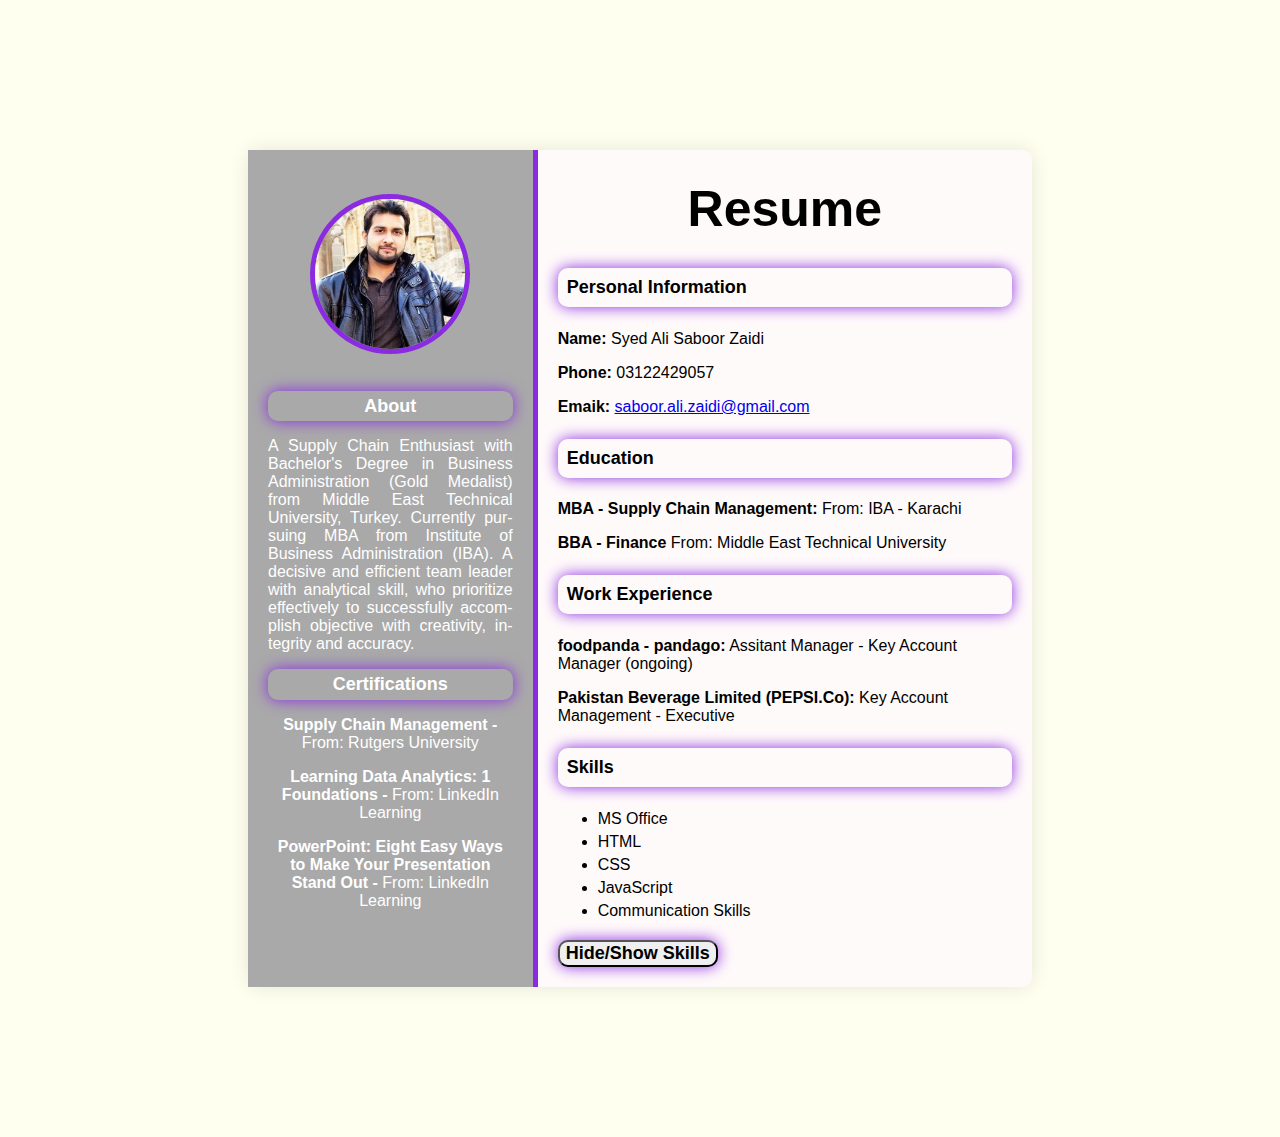
<file: Milestone 1/index.html>
<!DOCTYPE html>
<html lang="en">
  <head>
    <meta charset="UTF-8" />
    <meta name="viewport" content="width=device-width, initial-scale=1.0" />
    <title>Resume Builder</title>
    <link rel="stylesheet" href="style.css" />
  </head>
  <body>
    <div class="resume-container">
      <!-- Left Section -->
      <div class="left-section">
        <img src="profile.jpg" alt="Profile Picture" class="profile-picture" />
        <section id="about">
          <h3 style="color: white">About</h3>
          <p style="text-align: justify; hyphens: auto">
            A Supply Chain Enthusiast with Bachelor's Degree in Business Administration (Gold Medalist) from Middle East Technical University, Turkey. Currently pursuing MBA from Institute of Business Administration (IBA). A decisive and efficient team leader with analytical skill, who prioritize effectively to successfully accomplish objective with creativity, integrity and accuracy. 
          </p>
        </section> 

        <section id="certifications">
          <h3 style="color: white">Certifications</h3>
          <p><b>Supply Chain Management - </b> From: Rutgers University</p>
          <p>
            <b>Learning Data Analytics: 1 Foundations - </b> From: LinkedIn
            Learning
          </p>
          <p>
            <b
              >PowerPoint: Eight Easy Ways to Make Your Presentation Stand Out -
            </b>
            From: LinkedIn Learning
          </p>
        </section>
      </div>
      <!-- Right Section -->
      <div class="right-section">
        <h1>Resume</h1>
        <section id="personal-info">
          <h3>Personal Information</h3>
          <p><b>Name:</b> Syed Ali Saboor Zaidi</p>
          <p><b>Phone:</b> 03122429057</p>
          <p>
            <b>Emaik:</b>
            <a href="mailto:saboor.ali.zaidi@gmail.com"
              >saboor.ali.zaidi@gmail.com</a
            >
          </p>
        </section>
        <section id="education">
          <h3>Education</h3>
          <p><b>MBA - Supply Chain Management:</b> From: IBA - Karachi</p>
          <p><b>BBA - Finance </b> From: Middle East Technical University</p>
        </section>
        <section id="work-exp">
            <h3>Work Experience</h3>
            <p>
              <b>foodpanda - pandago:</b> Assitant Manager - Key Account Manager
              (ongoing)
            </p>
            <p>
              <b>Pakistan Beverage Limited (PEPSI.Co): </b> Key Account Management
              - Executive
            </p>
          </section>
        <section id="skills">
          <h3>Skills</h3>
          <ul>
            <li>MS Office</li>
            <li>HTML</li>
            <li>CSS</li>
            <li>JavaScript</li>
            <li>Communication Skills</li>
          </ul>
        </section>
       
        <!-- Button -->
        <button id="toggle-skills"><b>Hide/Show Skills</b></button>
      </div>
    </div>
    <script src="script.js"></script>
  </body>
</html>
</file>
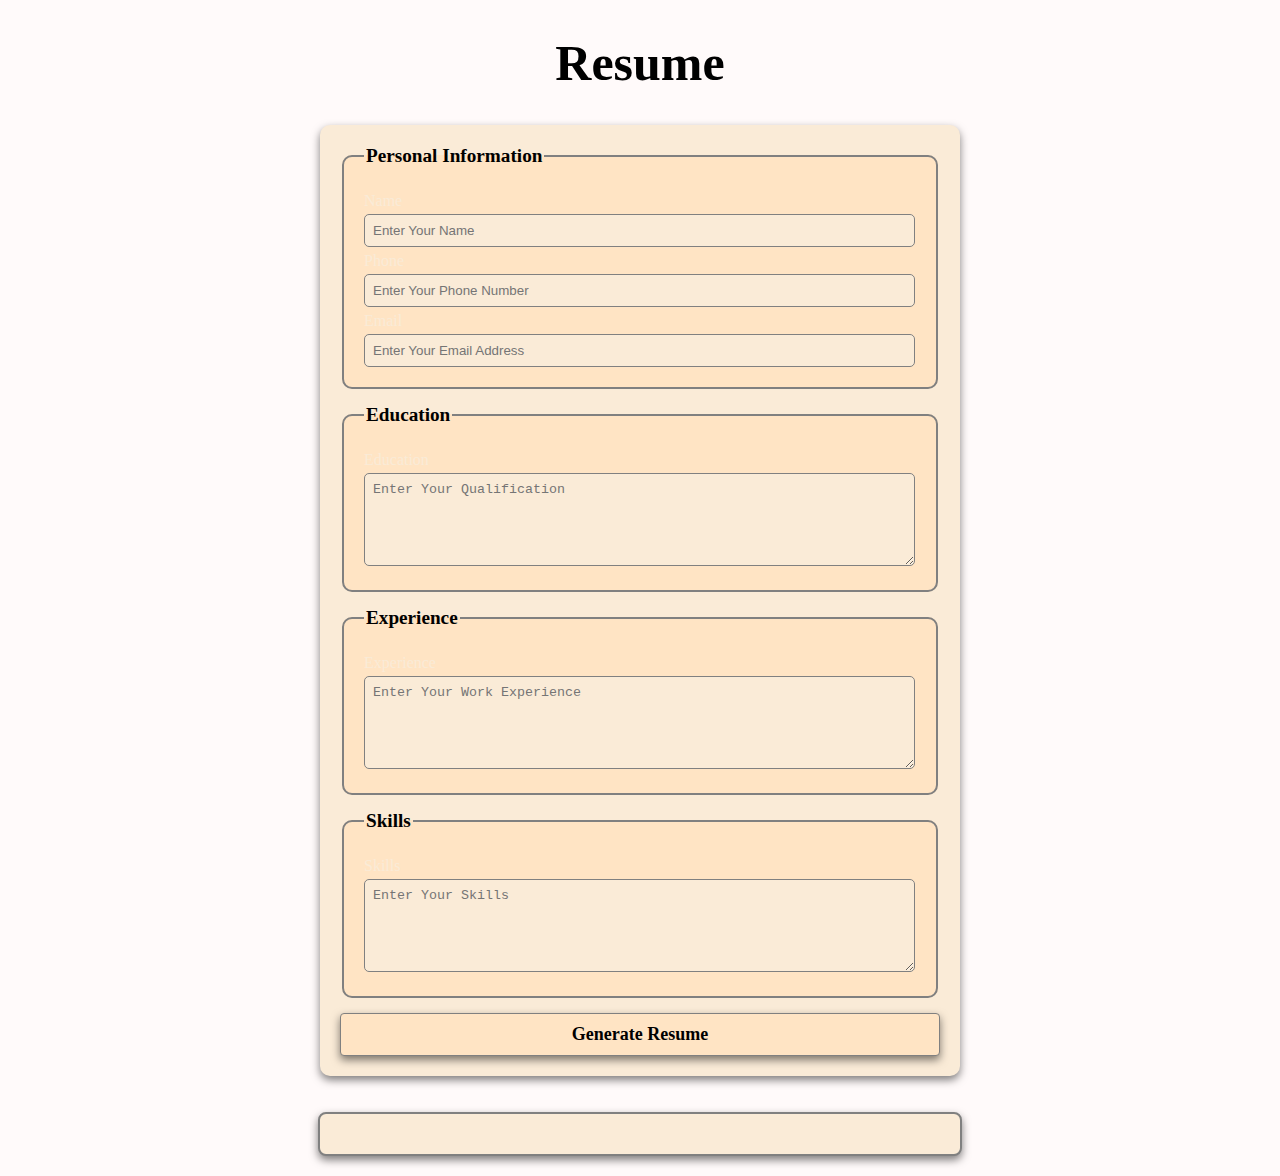
<file: Milestone 3/index.html>
<!DOCTYPE html>
<html lang="en">
  <head>
    <meta charset="UTF-8" />
    <meta name="viewport" content="width=device-width, initial-scale=1.0" />
    <title>Dynamic Resume Builder</title>
    <link rel="stylesheet" href="style.css" />
  </head>
  <body>
    <h1>Resume</h1>
    <form id="r-form">
      <fieldset>
        <legend>Personal Information</legend>
        <label for="name">Name</label>
        <input type="text" id="name" placeholder="Enter Your Name" required />
        <label for="phone">Phone</label>
        <input
          type="tel"
          id="phone"
          placeholder="Enter Your Phone Number"
          required
        />
        <label for="email">Email</label>
        <input
          type="email"
          id="email"
          placeholder="Enter Your Email Address"
          required
        />
      </fieldset>
      <fieldset>
        <legend>Education</legend>
        <label for="education">Education</label>
        <textarea
          id="education"
          placeholder="Enter Your Qualification"
          rows="5"
        ></textarea>
      </fieldset>
      <fieldset>
        <legend>Experience</legend>
        <label for="experience">Experience</label>
        <textarea
          id="experience"
          placeholder="Enter Your Work Experience"
          rows="5"
        ></textarea>
      </fieldset>
      <fieldset>
        <legend>Skills</legend>
        <label for="skiils">Skills</label>
        <textarea
          id="skills"
          placeholder="Enter Your Skills"
          rows="5"
        ></textarea>
      </fieldset>
      <button type="submit"><b>Generate Resume</b></button>
    </form>
    <br />
    <br />
    <div id="resume-display"></div>
    <script src="script.js"></script>
  </body>
</html>
</file>
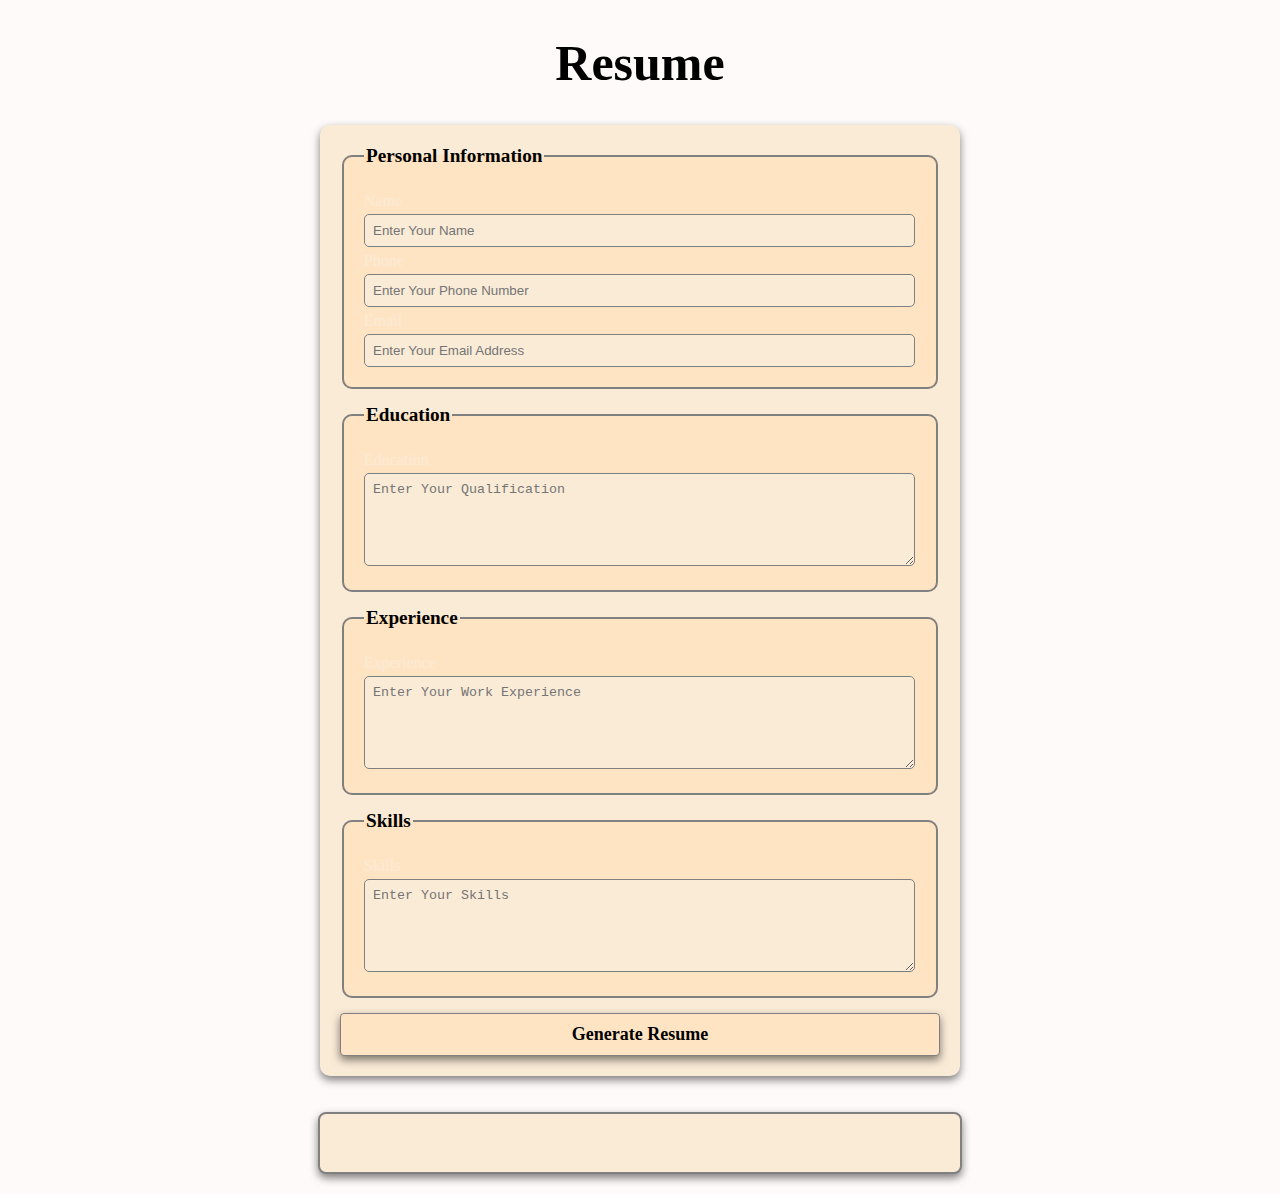
<file: Milestone 4/index.html>
<!DOCTYPE html>
<html lang="en">
  <head>
    <meta charset="UTF-8" />
    <meta name="viewport" content="width=device-width, initial-scale=1.0" />
    <title>Editable Resume Builder</title>
    <link rel="stylesheet" href="style.css" />
  </head>
  <body>
    <h1>Resume</h1>
    <form id="r-form">
      <fieldset>
        <legend>Personal Information</legend>
        <label for="name">Name</label>
        <input type="text" id="name" placeholder="Enter Your Name" required />
        <label for="phone">Phone</label>
        <input
          type="tel"
          id="phone"
          placeholder="Enter Your Phone Number"
          required
        />
        <label for="email">Email</label>
        <input
          type="email"
          id="email"
          placeholder="Enter Your Email Address"
          required
        />
      </fieldset>
      <fieldset>
        <legend>Education</legend>
        <label for="education">Education</label>
        <textarea
          id="education"
          placeholder="Enter Your Qualification"
          rows="5"
        ></textarea>
      </fieldset>
      <fieldset>
        <legend>Experience</legend>
        <label for="experience">Experience</label>
        <textarea
          id="experience"
          placeholder="Enter Your Work Experience"
          rows="5"
        ></textarea>
      </fieldset>
      <fieldset>
        <legend>Skills</legend>
        <label for="skiils">Skills</label>
        <textarea
          id="skills"
          placeholder="Enter Your Skills"
          rows="5"
        ></textarea>
      </fieldset>
      <button type="submit"><b>Generate Resume</b></button>
    </form>
    <br />
    <br />
    <div id="resume-display" contenteditable="true"></div>
    <script src="script.js"></script>
  </body>
</html>
</file>
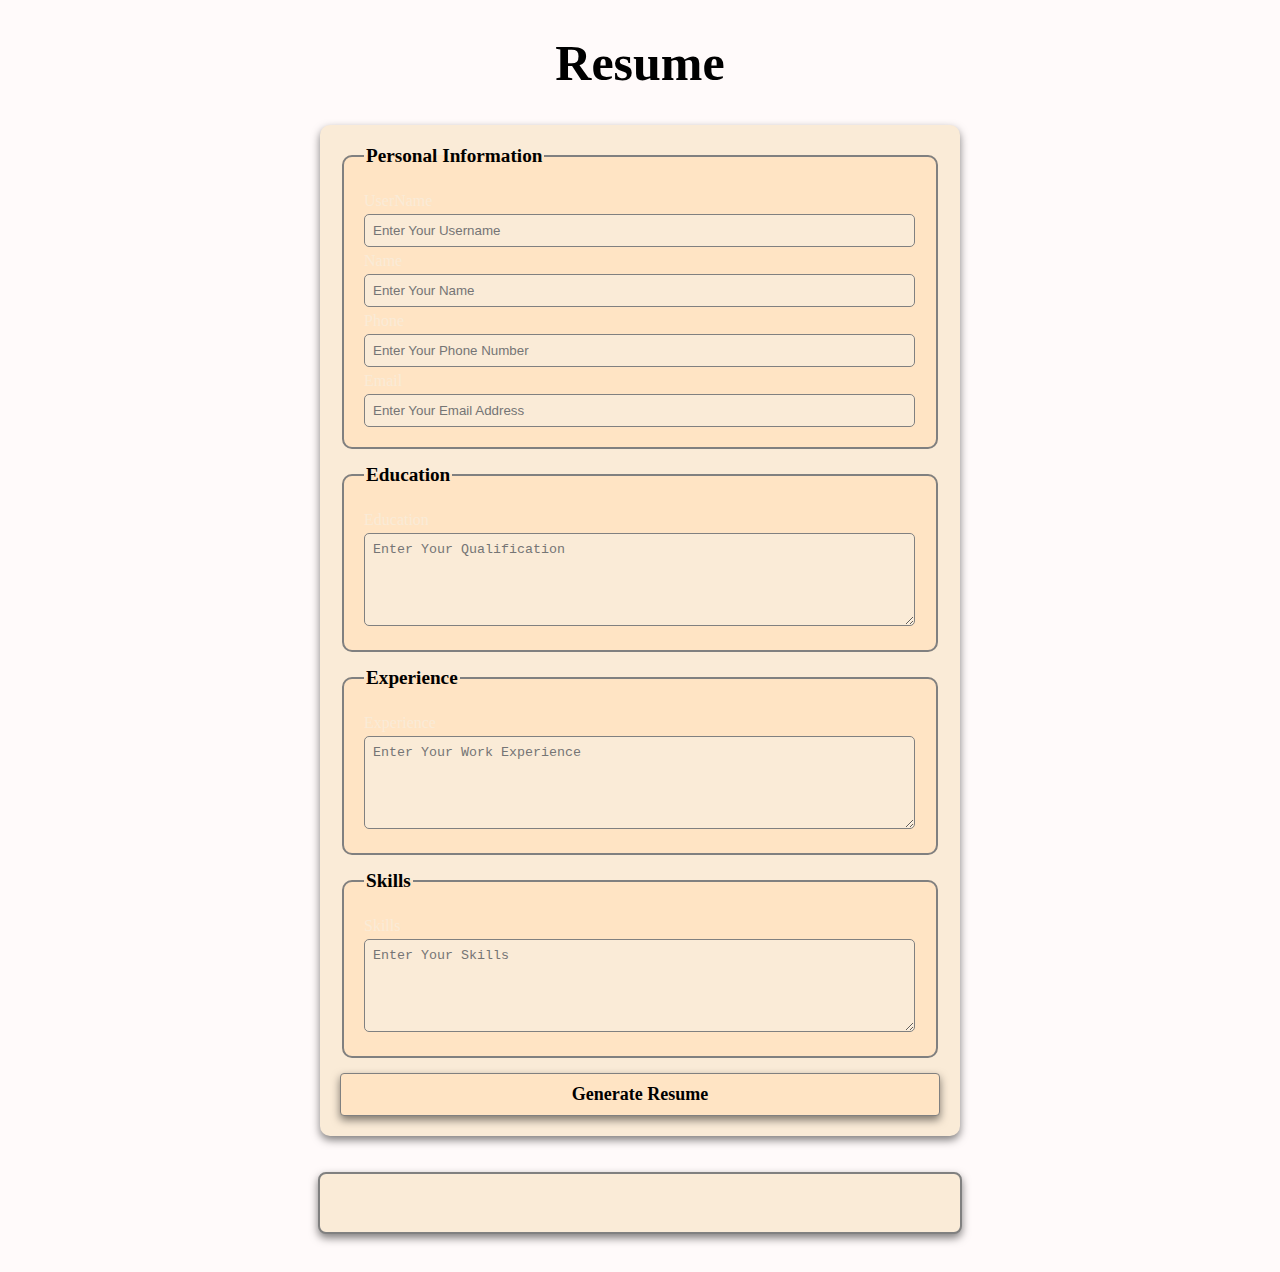
<file: Milestone 5/index.html>
<!DOCTYPE html>
<html lang="en">
  <head>
    <meta charset="UTF-8" />
    <meta name="viewport" content="width=device-width, initial-scale=1.0" />
    <title>Shareable Resume Builder</title>
    <link rel="stylesheet" href="style.css" />
  </head>
  <body>
    <h1>Resume</h1>
    <form id="r-form">
      <fieldset>
        <legend>Personal Information</legend>
        <label for="username">UserName</label>
        <input type="text" id="username" placeholder="Enter Your Username" required />
        <label for="name">Name</label>
        <input type="text" id="name" placeholder="Enter Your Name" required />
        <label for="phone">Phone</label>
        <input
          type="tel"
          id="phone"
          placeholder="Enter Your Phone Number"
          required
        />
        <label for="email">Email</label>
        <input
          type="email"
          id="email"
          placeholder="Enter Your Email Address"
          required
        />
      </fieldset>
      <fieldset>
        <legend>Education</legend>
        <label for="education">Education</label>
        <textarea
          id="education"
          placeholder="Enter Your Qualification"
          rows="5"
        ></textarea>
      </fieldset>
      <fieldset>
        <legend>Experience</legend>
        <label for="experience">Experience</label>
        <textarea
          id="experience"
          placeholder="Enter Your Work Experience"
          rows="5"
        ></textarea>
      </fieldset>
      <fieldset>
        <legend>Skills</legend>
        <label for="skiils">Skills</label>
        <textarea
          id="skills"
          placeholder="Enter Your Skills"
          rows="5"
        ></textarea>
      </fieldset>
      <button type="submit"><b>Generate Resume</b></button>
    </form>
    <br />
    <br />
    <div id="resume-display" contenteditable="true"></div>
    <br>
    <div id="ShareableLink" style="display: none">
      <h2>Shareable Link</h2>
      <p>Below is the Link to your Resume</p>
      <a href="#" id="SL" target="_blank"></a>
      <br>
      <button id="DownloadButton"><b>Download PDF</b></button>

    </div>
    <script src="script.js"></script>
  </body>
</html>
</file>
<file: Milestone 1/style.css>
/* General Styling */
body {
  font-family: "Arial", sans-serif;
  background-color: ivory;
  margin: 0;
  padding: 150px;
}

.resume-container {
  display: flex;
  background-color: snow;
  width: 80%;
  margin: 0 auto;
  border-radius: 10px;
  box-shadow: 0 0 20px rgba(0, 0, 0, 0.1);
}

/* Left Section Styling */
.left-section {
  background-color:darkgray;
  color: white;
  padding: 20px;
  width: 35%;
  text-align: center;
  border-right: 5px solid blueviolet;
}

.profile-picture {
  width: 150px;
  height: 150px;
  margin-top: 10%;
  border-radius: 50%;
  border: 5px solid blueviolet;
  margin-bottom: 20px;
}

h1 {
  font-size: 50px;
  margin: 10px 0;
  margin-bottom: 30px;
  text-align: center;
}

h3 {
  font-size: 18px;
  padding: 2%;
  margin: 20px 0 10px;
  color: black;
  border-radius: 10px;
  box-shadow: 0 0 15px blueviolet;
  margin-top: 5%;
  margin-bottom: 5%;
}

ul {
  list-style-type: fill round;
  padding: 10;
  margin: 10px 0;
}

ul li {
  margin: 5px 0;
}

/* Right Section Styling */
.right-section {
  padding: 20px;
  width: 65%;
}

button {
  font-family: Arial, sans-serif;
  border-radius: 10px;
  box-shadow: 0 0 15px blueviolet;
  cursor: pointer;
  margin-top: 10px;
  font-size: 18px;
}

button:hover {
  background-color: blueviolet;
}
</file>
<file: Milestone 3/style.css>
body {
  font-family: "Times New Roman", Times, serif;
  margin: 20px;
  padding: 0;
  background-color: snow;
}

form {
  margin: auto;
  background-color:antiquewhite;
  border-radius: 10px;
  box-shadow: 0 4px 8px rgba(0, 0, 0, 0.5);
  padding: 20px;
  max-width: 600px;
}

h1 {
  text-align: center;
  color: black;
  font-size: 50px;
}

fieldset {
  border: 2px solid gray;
  border-radius: 10px;
  padding: 20px;
  margin-bottom: 15px;
  background-color: bisque;
}

legend {
  font-weight: bold;
  text-align: left;
  color: black;
  font-size: larger;
}

label {
  display: block;
  margin-top: 5px;
  color:antiquewhite;
}

input,
textarea {
  margin-top: 4px;
  padding: 8px;
  width: calc(100% - 1px);
  border: 1px solid gray;
  border-radius: 5px;
  box-sizing: border-box;
  background-color: antiquewhite;
}

button {
  display: block;
  width: 100%;
  background-color: bisque;
  color: black;
  border: 1px solid gray;
  border-radius: 4px;
  box-shadow: 0 4px 8px rgba(0, 0, 0, 0.5);
  margin-top: 10px;
  font-size: 18px;
  font-family: "Times New Roman", Times, serif;
  padding: 10px;
  cursor: pointer;
}

button :hover {
  color:gray;
}

#resume-display {
  max-width: 600px;
  margin: auto;
  padding: 20px;
  border: 2px solid gray;
  border-radius: 8px;
  background-color: antiquewhite;
  box-shadow: 0 4px 8px rgba(0, 0, 0, 0.5);
}

#resume-display h2 {
  color: black;
}
</file>
<file: Milestone 4/style.css>
body {
  font-family: "Times New Roman", Times, serif;
  margin: 20px;
  padding: 0;
  background-color: snow;
}

form {
  margin: auto;
  background-color:antiquewhite;
  border-radius: 10px;
  box-shadow: 0 4px 8px rgba(0, 0, 0, 0.5);
  padding: 20px;
  max-width: 600px;
}

h1 {
  text-align: center;
  color: black;
  font-size: 50px;
}

fieldset {
  border: 2px solid gray;
  border-radius: 10px;
  padding: 20px;
  margin-bottom: 15px;
  background-color: bisque;
}

legend {
  font-weight: bold;
  text-align: left;
  color: black;
  font-size: larger;
}

label {
  display: block;
  margin-top: 5px;
  color:antiquewhite;
}

input,
textarea {
  margin-top: 4px;
  padding: 8px;
  width: calc(100% - 1px);
  border: 1px solid gray;
  border-radius: 5px;
  box-sizing: border-box;
  background-color: antiquewhite;
}

button {
  display: block;
  width: 100%;
  background-color: bisque;
  color: black;
  border: 1px solid gray;
  border-radius: 4px;
  box-shadow: 0 4px 8px rgba(0, 0, 0, 0.5);
  margin-top: 10px;
  font-size: 18px;
  font-family: "Times New Roman", Times, serif;
  padding: 10px;
  cursor: pointer;
}

button :hover {
  color:gray;
}

#resume-display {
  max-width: 600px;
  margin: auto;
  padding: 20px;
  border: 2px solid gray;
  border-radius: 8px;
  background-color: antiquewhite;
  box-shadow: 0 4px 8px rgba(0, 0, 0, 0.5);
  outline: none;
}

#resume-display h2 {
  color: black;
}
</file>
<file: Milestone 5/style.css>
body {
  font-family: "Times New Roman", Times, serif;
  margin: 20px;
  padding: 0;
  background-color: snow;
}

form {
  margin: auto;
  background-color:antiquewhite;
  border-radius: 10px;
  box-shadow: 0 4px 8px rgba(0, 0, 0, 0.5);
  padding: 20px;
  max-width: 600px;
}

h1 {
  text-align: center;
  color: black;
  font-size: 50px;
}

fieldset {
  border: 2px solid gray;
  border-radius: 10px;
  padding: 20px;
  margin-bottom: 15px;
  background-color: bisque;
}

legend {
  font-weight: bold;
  text-align: left;
  color: black;
  font-size: larger;
}

label {
  display: block;
  margin-top: 5px;
  color:antiquewhite;
}

input,
textarea {
  margin-top: 4px;
  padding: 8px;
  width: calc(100% - 1px);
  border: 1px solid gray;
  border-radius: 5px;
  box-sizing: border-box;
  background-color: antiquewhite;
}

button {
  display: block;
  width: 100%;
  background-color: bisque;
  color: black;
  border: 1px solid gray;
  border-radius: 4px;
  box-shadow: 0 4px 8px rgba(0, 0, 0, 0.5);
  margin-top: 10px;
  font-size: 18px;
  font-family: "Times New Roman", Times, serif;
  padding: 10px;
  cursor: pointer;
}

button :hover {
  color:gray;
}

#resume-display {
  max-width: 600px;
  margin: auto;
  padding: 20px;
  border: 2px solid gray;
  border-radius: 8px;
  background-color: antiquewhite;
  box-shadow: 0 4px 8px rgba(0, 0, 0, 0.5);
  outline: none;
}

#resume-display h2 {
  color: black;
}
</file>
